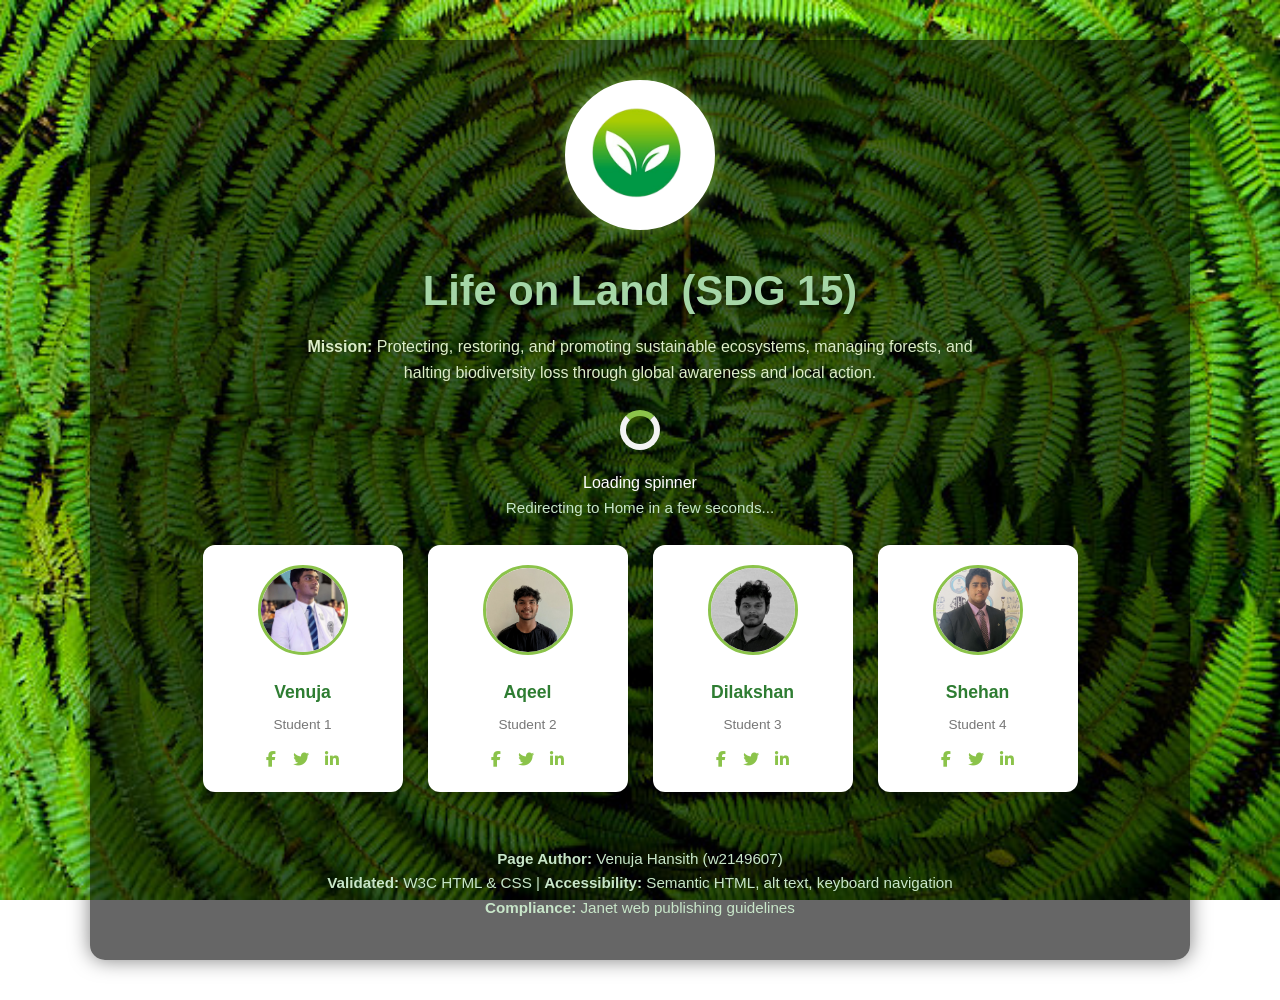
<file: Web design CW/index.html>
<!DOCTYPE html>
<html lang="en">
<head>
  <meta charset="UTF-8">
  <meta name="viewport" content="width=device-width, initial-scale=1.0">
  <meta http-equiv="refresh" content="4; url=home.html">
  <title>Life on Land - SDG 15</title>
  <link rel="stylesheet" href="style.css" type="text/css">
  <link rel="stylesheet" href="https://cdnjs.cloudflare.com/ajax/libs/font-awesome/6.4.0/css/all.min.css" type="text/css">
  <style>
    * {
      box-sizing: border-box;
      margin: 0;
      padding: 0;
    }

    body {
      font-family: 'Segoe UI', sans-serif;
      background: url('images/main1.jpg') no-repeat center center fixed;
      background-size: cover;
      color: white;
      text-align: center;
      min-height: 100vh;
      margin: 0;
    }

    .overlay {
      margin: 40px auto;
      max-width: 1100px;
    }

    .skip-link {
      position: absolute;
      left: -999px;
      top: 10px;
      background: #fffde7;
      color: #2e7d32;
      padding: 8px 16px;
      z-index: 1000;
      border-radius: 6px;
      font-weight: bold;
      transition: left 0.2s;
    }
    .skip-link:focus {
      left: 10px;
    }

    .overlay {
      background-color: rgba(0, 0, 0, 0.6);
      padding: 40px 30px;
      border-radius: 15px;
      width: 90%;
      max-width: 1100px;
      box-shadow: 0 0 20px rgba(0,0,0,0.5);
    }

    .logo {
      width: 150px;
      height: 150px;
      margin-bottom: 20px;
      border-radius: 50%;
      box-shadow: 0 0 15px rgba(139, 195, 74, 0.7);
      animation: float 3s ease-in-out infinite;
    }

    @keyframes float {
      0%, 100% { transform: translateY(0); }
      50% { transform: translateY(-10px); }
    }

    h1 {
      font-size: 2.6rem;
      margin-bottom: 10px;
      color: #a5d6a7;
      text-shadow: 2px 2px 8px rgba(0, 0, 0, 0.6);
    }

    .mission {
      font-size: 1rem;
      line-height: 1.6;
      color: #dcedc8;
      margin-bottom: 25px;
      max-width: 700px;
      margin-inline: auto;
      text-shadow: 1px 1px 5px rgba(0, 0, 0, 0.4);
    }

    .loader {
      border: 6px solid #f3f3f3;
      border-top: 6px solid #8bc34a;
      border-radius: 50%;
      width: 40px;
      height: 40px;
      margin: 20px auto;
      animation: spin 1s linear infinite;
    }

    @keyframes spin {
      0% { transform: rotate(0); }
      100% { transform: rotate(360deg); }
    }

    .redirecting {
      color: #c8e6c9;
      font-size: 0.95rem;
      margin-bottom: 25px;
    }

    .team-cards {
      display: flex;
      flex-wrap: wrap;
      justify-content: center;
      gap: 25px;
      margin-top: 20px;
    }

    .card {
      background-color: #ffffff;
      color: #333;
      width: 200px;
      padding: 20px;
      border-radius: 12px;
      text-align: center;
      box-shadow: 0 4px 10px rgba(0,0,0,0.25);
      transition: transform 0.3s ease;
    }

    .card:focus-within, .card:hover {
      transform: translateY(-6px);
      outline: 2px solid #8bc34a;
    }

    .card img {
      width: 90px;
      height: 90px;
      border-radius: 50%;
      object-fit: cover;
      border: 3px solid #8bc34a;
      margin-bottom: 10px;
    }

    .card h3 {
      margin: 5px 0;
      font-size: 1.1rem;
      color: #2e7d32;
    }

    .card small {
      font-size: 0.85rem;
      color: #777;
    }

    .social {
      margin-top: 10px;
    }

    .social a {
      margin: 0 6px;
      color: #8bc34a;
      font-size: 1rem;
      transition: color 0.3s;
    }

    .social a:focus, .social a:hover {
      color: #558b2f;
      outline: 2px solid #8bc34a;
      border-radius: 50%;
    }

    .attribution {
      margin-top: 30px;
      font-size: 0.95em;
      color: #c8e6c9;
    }

    @media (max-width: 600px) {
      .card {
        width: 100%;
      }

      h1 {
        font-size: 2rem;
      }

      .logo {
        width: 120px;
        height: 120px;
      }
    }
  </style>
</head>
<body>
  <a href="#main-content" class="skip-link">Skip to main content</a>
  <div class="overlay" id="main-content">
    <img src="images/logo1.png" alt="Life on Land Logo" class="logo">
    <h1>Life on Land (SDG 15)</h1>
    <p class="mission"><strong>Mission:</strong> Protecting, restoring, and promoting sustainable ecosystems, managing forests, and halting biodiversity loss through global awareness and local action.</p>
    
    <div class="loader" aria-hidden="true"></div>
    <span class="visually-hidden" role="status" aria-live="polite">Loading spinner</span>
    <p class="redirecting">Redirecting to Home in a few seconds...</p>
    <div class="team-cards" role="group" aria-label="Team Members">
  <div class="card" tabindex="0">
    <img src="images/venuja.jpg" alt="Venuja, Student 1">
    <h3>Venuja</h3>
    <small>Student 1</small>
    <div class="social">
      <a href="#" aria-label="Facebook"><i class="fab fa-facebook-f"></i></a>
      <a href="#" aria-label="Twitter"><i class="fab fa-twitter"></i></a>
      <a href="#" aria-label="LinkedIn"><i class="fab fa-linkedin-in"></i></a>
    </div>
  </div>
  <div class="card" tabindex="0">
    <img src="images/aqeel.jpg" alt="Aqeel, Student 2">
    <h3>Aqeel</h3>
    <small>Student 2</small>
    <div class="social">
      <a href="#" aria-label="Facebook"><i class="fab fa-facebook-f"></i></a>
      <a href="#" aria-label="Twitter"><i class="fab fa-twitter"></i></a>
      <a href="#" aria-label="LinkedIn"><i class="fab fa-linkedin-in"></i></a>
    </div>
  </div>
  <div class="card" tabindex="0">
    <img src="images/dilakshan.jpg" alt="Dilakshan, Student 3">
    <h3>Dilakshan</h3>
    <small>Student 3</small>
    <div class="social">
      <a href="#" aria-label="Facebook"><i class="fab fa-facebook-f"></i></a>
      <a href="#" aria-label="Twitter"><i class="fab fa-twitter"></i></a>
      <a href="#" aria-label="LinkedIn"><i class="fab fa-linkedin-in"></i></a>
    </div>
  </div>
  <div class="card" tabindex="0">
    <img src="images/shehan.jpg" alt="Shehan, Student 4">
    <h3>Shehan</h3>
    <small>Student 4</small>
    <div class="social">
      <a href="#" aria-label="Facebook"><i class="fab fa-facebook-f"></i></a>
      <a href="#" aria-label="Twitter"><i class="fab fa-twitter"></i></a>
      <a href="#" aria-label="LinkedIn"><i class="fab fa-linkedin-in"></i></a>
    </div>
  </div>
    
    <div class="attribution">
      <strong>Page Author:</strong> Venuja Hansith (w2149607)<br>
      <strong>Validated:</strong> W3C HTML &amp; CSS | <strong>Accessibility:</strong> Semantic HTML, alt text, keyboard navigation<br>
      <strong>Compliance:</strong> Janet web publishing guidelines
    </div>
  </div>
  </div>
</body>
</html>
</file>
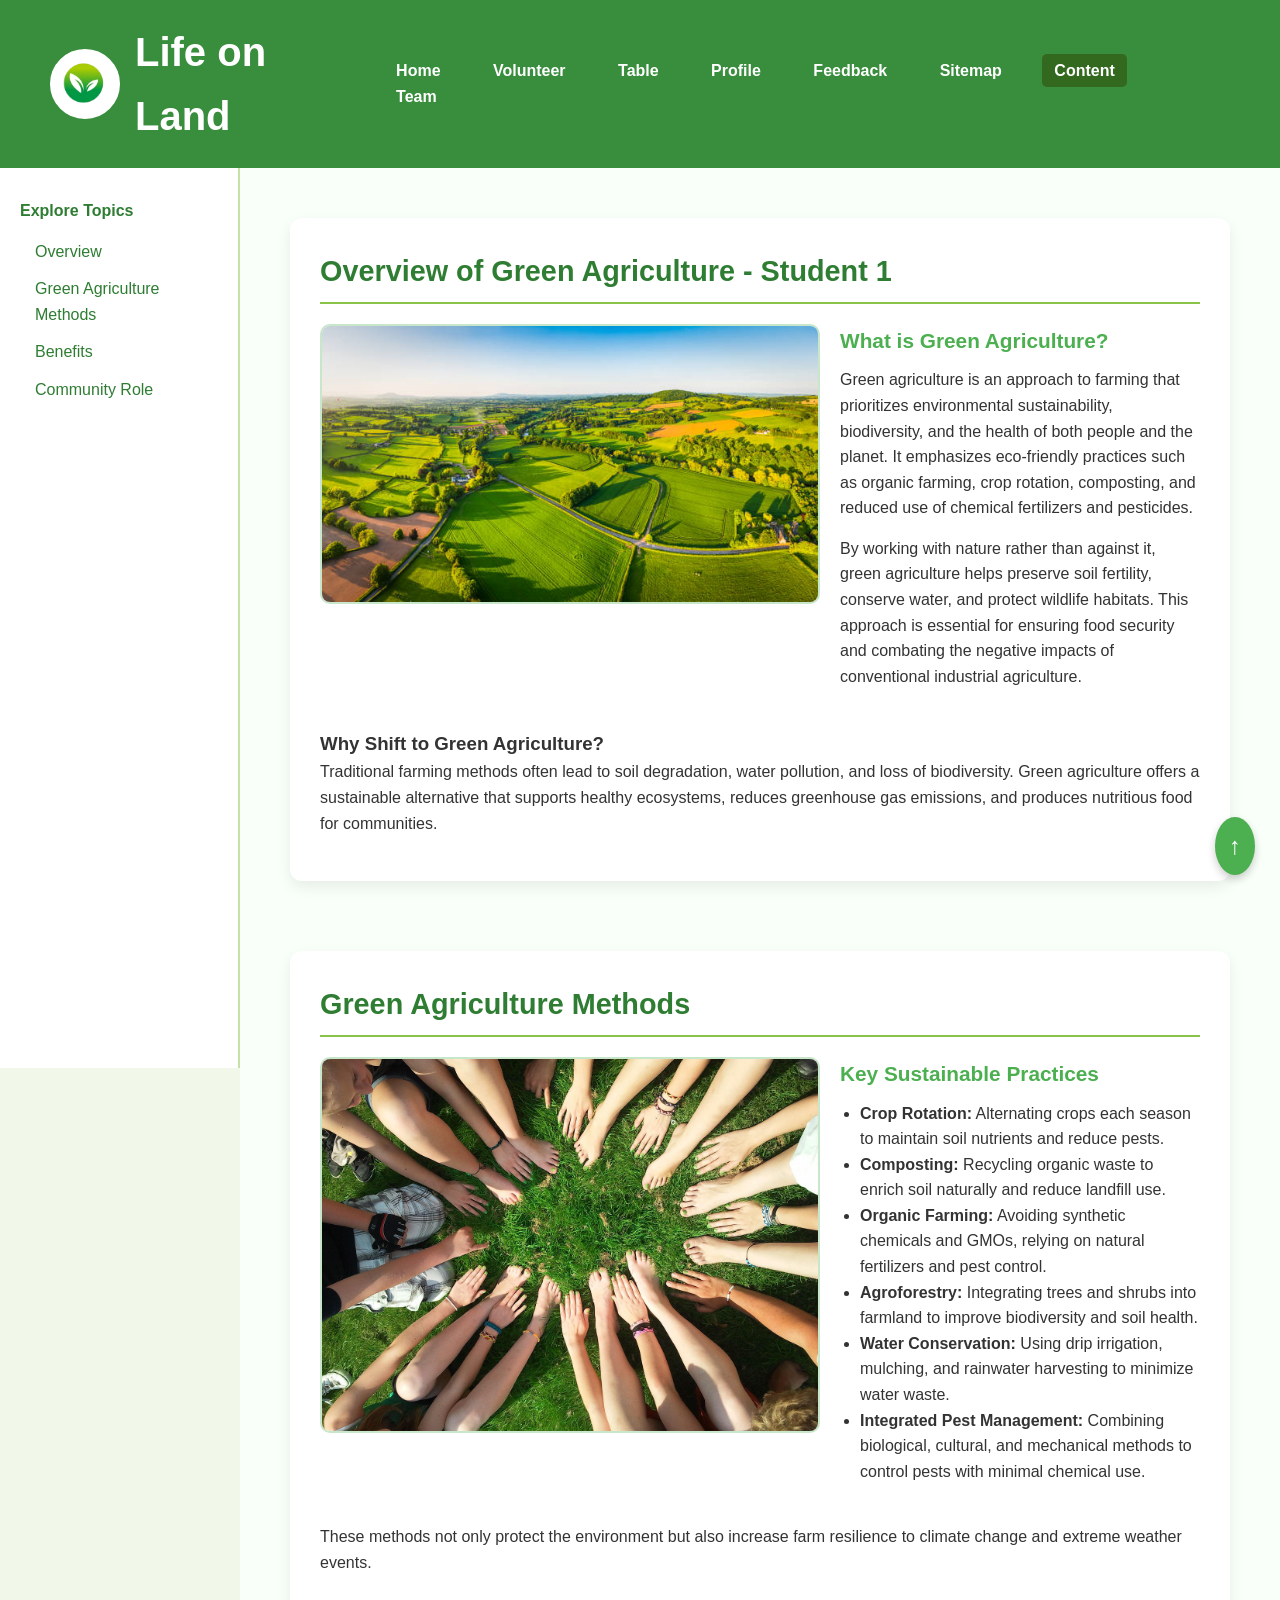
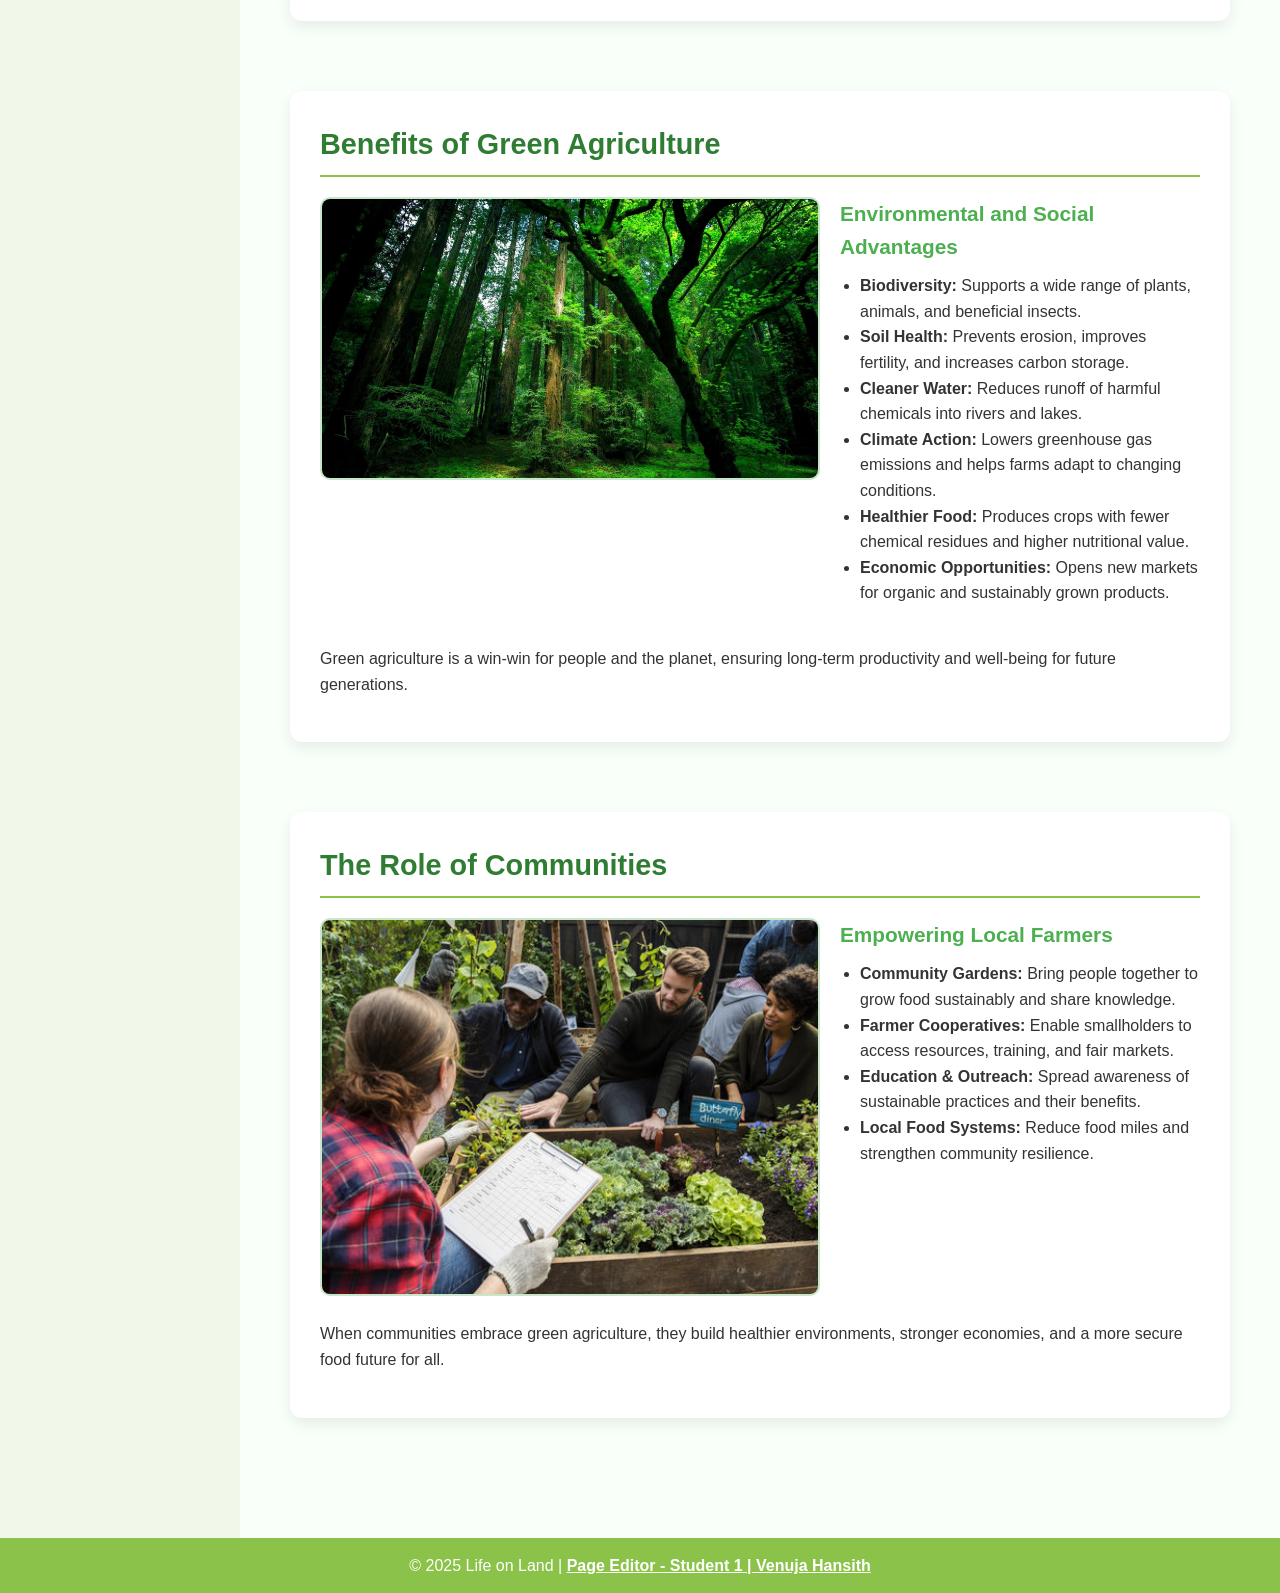
<file: Web design CW/content_ST1.html>
<!DOCTYPE html>
<html lang="en">
<head>
  <meta charset="UTF-8">
  <meta name="viewport" content="width=device-width, initial-scale=1.0">
  <title>Green Agriculture – Life on Land</title>

  <!-- Global Styles -->
  <link rel="stylesheet" href="style.css">
  <link rel="stylesheet" href="https://cdnjs.cloudflare.com/ajax/libs/font-awesome/6.4.0/css/all.min.css">

  <style>
    body {
      margin: 0;
      font-family: 'Segoe UI', sans-serif;
      background-color: #f1f8e9;
      color: #333;
    }

    .content-wrapper {
      display: flex;
      min-height: 100vh;
    }

    .sidebar {
      background: #fff;
      width: 240px;
      padding: 30px 20px;
      border-right: 2px solid #c5e1a5;
      position: sticky;
      top: 0;
      height: 100vh;
    }

    .sidebar h3 {
      font-size: 1rem;
      color: #2e7d32;
      margin-bottom: 15px;
    }

    .sidebar a {
      display: block;
      margin: 12px 0;
      color: #2e7d32;
      text-decoration: none;
      font-size: 1rem;
      padding-left: 12px;
      border-left: 3px solid transparent;
    }

    .sidebar a:hover {
      border-left: 3px solid #8bc34a;
    }

    .main-content {
      flex: 1;
      padding: 50px;
      background: #f9fff9;
    }

    section {
      margin-bottom: 70px;
      background: white;
      padding: 30px;
      border-radius: 12px;
      box-shadow: 0 6px 16px rgba(0,0,0,0.08);
    }

    section h2 {
      font-size: 1.8rem;
      color: #2e7d32;
      margin-bottom: 20px;
      border-bottom: 2px solid #8bc34a;
      padding-bottom: 8px;
    }

    .content-row {
      display: flex;
      gap: 20px;
      align-items: flex-start;
      margin-bottom: 25px;
    }

    .content-row img {
      width: 500px;
      height: auto;
      border-radius: 10px;
      border: 2px solid #c8e6c9;
      flex-shrink: 0;
      object-fit: cover;
    }

    .side-text {
      flex: 1;
    }

    .side-text h3 {
      font-size: 1.3rem;
      color: #4caf50;
      margin-top: 0;
      margin-bottom: 10px;
    }

    .side-text p, .side-text ul, .additional-content p {
      font-size: 1rem;
      line-height: 1.6;
      margin-bottom: 15px;
    }

    ul {
      padding-left: 20px;
    }

    .go-top {
      position: fixed;
      bottom: 25px;
      right: 25px;
      background: #4caf50;
      color: white;
      font-size: 1.5rem;
      padding: 10px 14px;
      border-radius: 50%;
      text-decoration: none;
      box-shadow: 0 4px 8px rgba(0,0,0,0.2);
      z-index: 1000;
    }
  </style>
</head>
<body id="top">
  <header class="site-header">
    <div class="logo-container">
      <img src="images/logo1.png" alt="Life on Land logo: tree and nature symbol" class="logo">
      <h1>Life on Land</h1>
    </div>
    <nav class="main-nav" aria-label="Main Navigation">
      <a href="home.html">Home</a>
      <a href="volunteer.html" >Volunteer</a>
      <a href="table.html">Table</a>
      <a href="profile.html">Profile</a>
      <a href="feedback.html">Feedback</a>
      <a href="sitemap.html">Sitemap</a>
      <a href="content.html" class="active">Content</a>
      <a href="team.html">Team</a>
    </nav>
  </header>

  <!--main content wrapper-->
  <div class="content-wrapper">
    <!-- Sidebar -->
    <aside class="sidebar">
      <h3>Explore Topics</h3>
      <a href="#overview">Overview</a>
      <a href="#methods">Green Agriculture Methods</a>
      <a href="#benefits">Benefits</a>
      <a href="#communities">Community Role</a>
    </aside>

    <!-- Main Sections -->
    <main class="main-content">

      <section id="overview">
        <h2>Overview of Green Agriculture - Student 1</h2>
        <div class="content-row">
          <img src="images/land1.jpg" alt="Green agriculture landscape with crops and trees">
          <div class="side-text">
            <h3>What is Green Agriculture?</h3>
            <p>
              Green agriculture is an approach to farming that prioritizes environmental sustainability, biodiversity, and the health of both people and the planet. It emphasizes eco-friendly practices such as organic farming, crop rotation, composting, and reduced use of chemical fertilizers and pesticides.
            </p>
            <p>
              By working with nature rather than against it, green agriculture helps preserve soil fertility, conserve water, and protect wildlife habitats. This approach is essential for ensuring food security and combating the negative impacts of conventional industrial agriculture.
            </p>
          </div>
        </div>
        <div class="additional-content">
          <h3>Why Shift to Green Agriculture?</h3>
          <p>
            Traditional farming methods often lead to soil degradation, water pollution, and loss of biodiversity. Green agriculture offers a sustainable alternative that supports healthy ecosystems, reduces greenhouse gas emissions, and produces nutritious food for communities.
          </p>
        </div>
      </section>

      <section id="methods">
        <h2>Green Agriculture Methods</h2>
        <div class="content-row">
          <img src="images/community.jpg" alt="Farmers practicing crop rotation and composting">
          <div class="side-text">
            <h3>Key Sustainable Practices</h3>
            <ul>
              <li><strong>Crop Rotation:</strong> Alternating crops each season to maintain soil nutrients and reduce pests.</li>
              <li><strong>Composting:</strong> Recycling organic waste to enrich soil naturally and reduce landfill use.</li>
              <li><strong>Organic Farming:</strong> Avoiding synthetic chemicals and GMOs, relying on natural fertilizers and pest control.</li>
              <li><strong>Agroforestry:</strong> Integrating trees and shrubs into farmland to improve biodiversity and soil health.</li>
              <li><strong>Water Conservation:</strong> Using drip irrigation, mulching, and rainwater harvesting to minimize water waste.</li>
              <li><strong>Integrated Pest Management:</strong> Combining biological, cultural, and mechanical methods to control pests with minimal chemical use.</li>
            </ul>
          </div>
        </div>
        <div class="additional-content">
          <p>
            These methods not only protect the environment but also increase farm resilience to climate change and extreme weather events.
          </p>
        </div>
      </section>

      <section id="benefits">
        <h2>Benefits of Green Agriculture</h2>
        <div class="content-row">
          <img src="images/forest.jpg" alt="Healthy green farm with diverse crops">
          <div class="side-text">
            <h3>Environmental and Social Advantages</h3>
            <ul>
              <li><strong>Biodiversity:</strong> Supports a wide range of plants, animals, and beneficial insects.</li>
              <li><strong>Soil Health:</strong> Prevents erosion, improves fertility, and increases carbon storage.</li>
              <li><strong>Cleaner Water:</strong> Reduces runoff of harmful chemicals into rivers and lakes.</li>
              <li><strong>Climate Action:</strong> Lowers greenhouse gas emissions and helps farms adapt to changing conditions.</li>
              <li><strong>Healthier Food:</strong> Produces crops with fewer chemical residues and higher nutritional value.</li>
              <li><strong>Economic Opportunities:</strong> Opens new markets for organic and sustainably grown products.</li>
            </ul>
          </div>
        </div>
        <div class="additional-content">
          <p>
            Green agriculture is a win-win for people and the planet, ensuring long-term productivity and well-being for future generations.
          </p>
        </div>
      </section>

      <section id="communities">
        <h2>The Role of Communities</h2>
        <div class="content-row">
          <img src="images/garden.jpg" alt="Community garden with people working together">
          <div class="side-text">
            <h3>Empowering Local Farmers</h3>
            <ul>
              <li><strong>Community Gardens:</strong> Bring people together to grow food sustainably and share knowledge.</li>
              <li><strong>Farmer Cooperatives:</strong> Enable smallholders to access resources, training, and fair markets.</li>
              <li><strong>Education & Outreach:</strong> Spread awareness of sustainable practices and their benefits.</li>
              <li><strong>Local Food Systems:</strong> Reduce food miles and strengthen community resilience.</li>
            </ul>
          </div>
        </div>
        <div class="additional-content">
          <p>
            When communities embrace green agriculture, they build healthier environments, stronger economies, and a more secure food future for all.
          </p>
        </div>
      </section>

    </main>
  </div>

  <!--back to top button-->
  <a href="#top" class="go-top" title="Back to top">↑</a>

  <!--footer-->
  <footer>
    <p>&copy; 2025 Life on Land | <a href="pageEditor_ST1.html">Page Editor - Student 1 | Venuja Hansith</a></p>
  </footer>

</body>
</html>
</file>
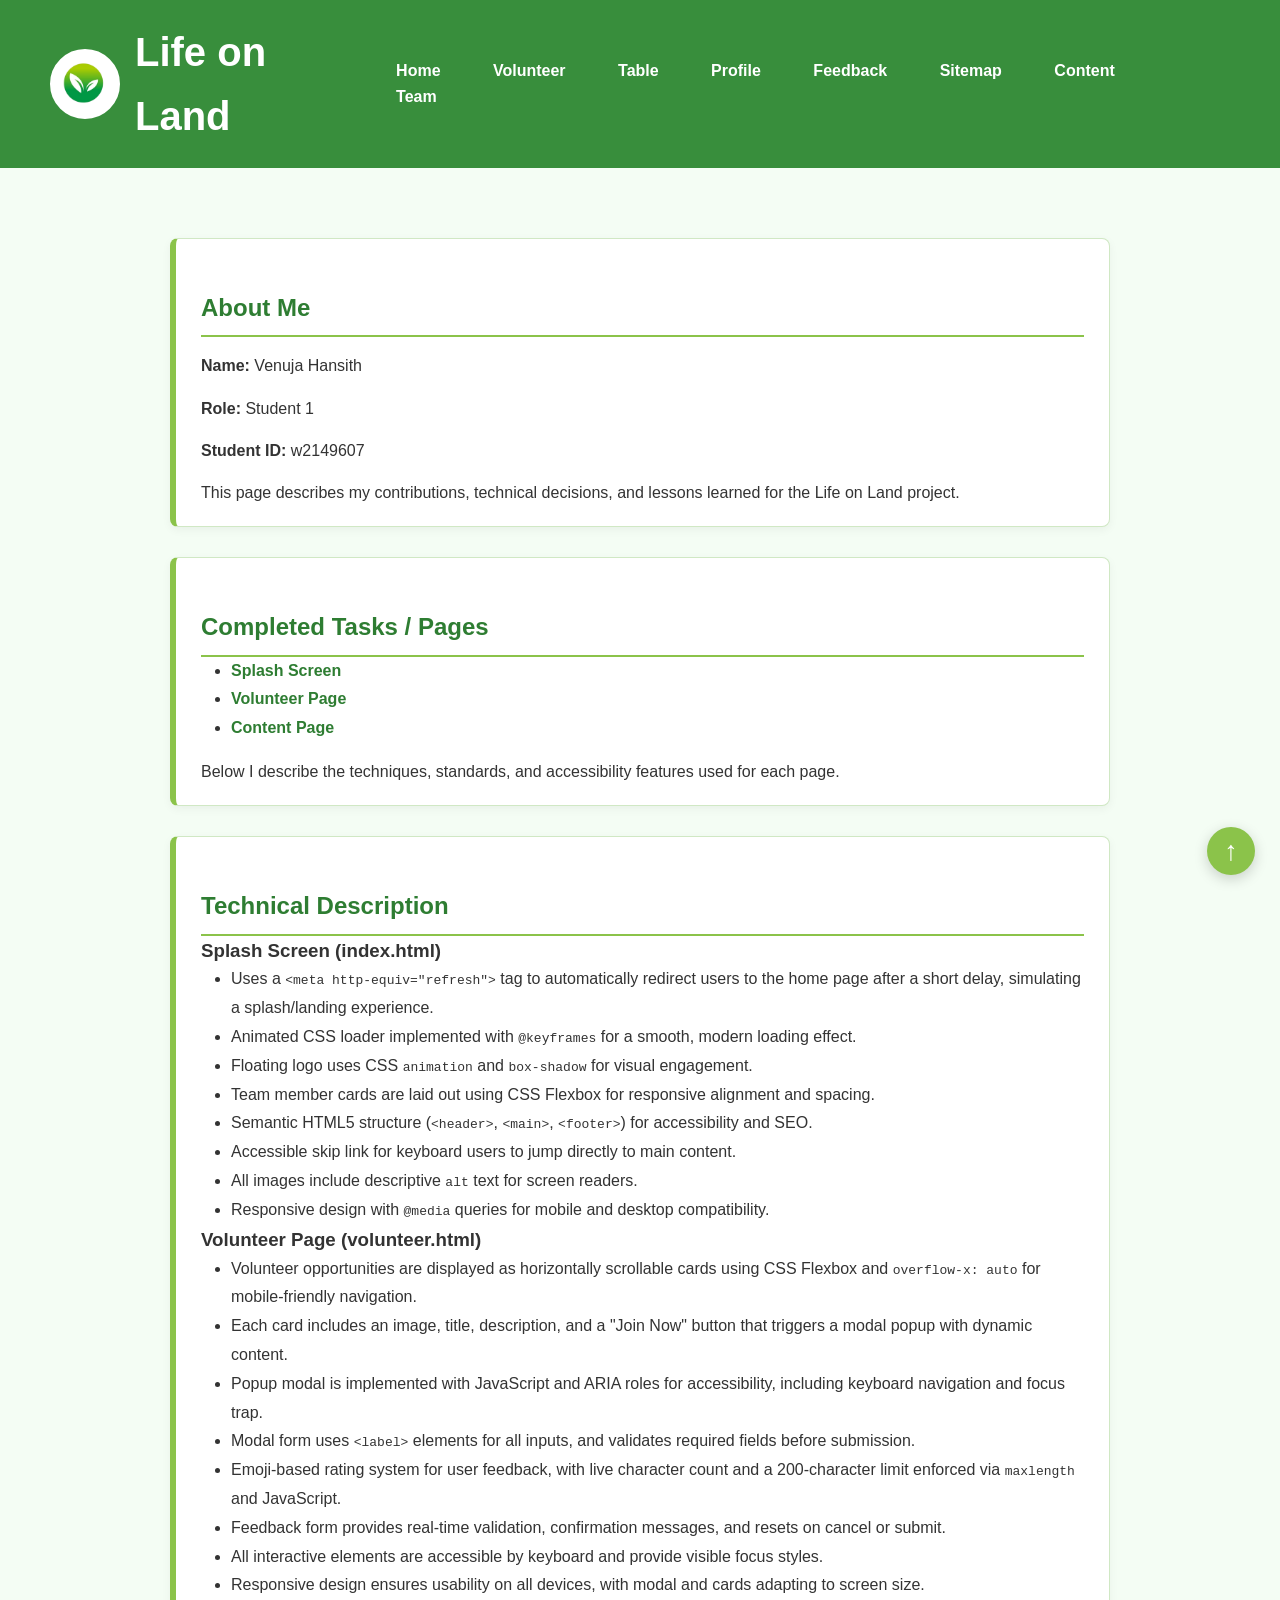
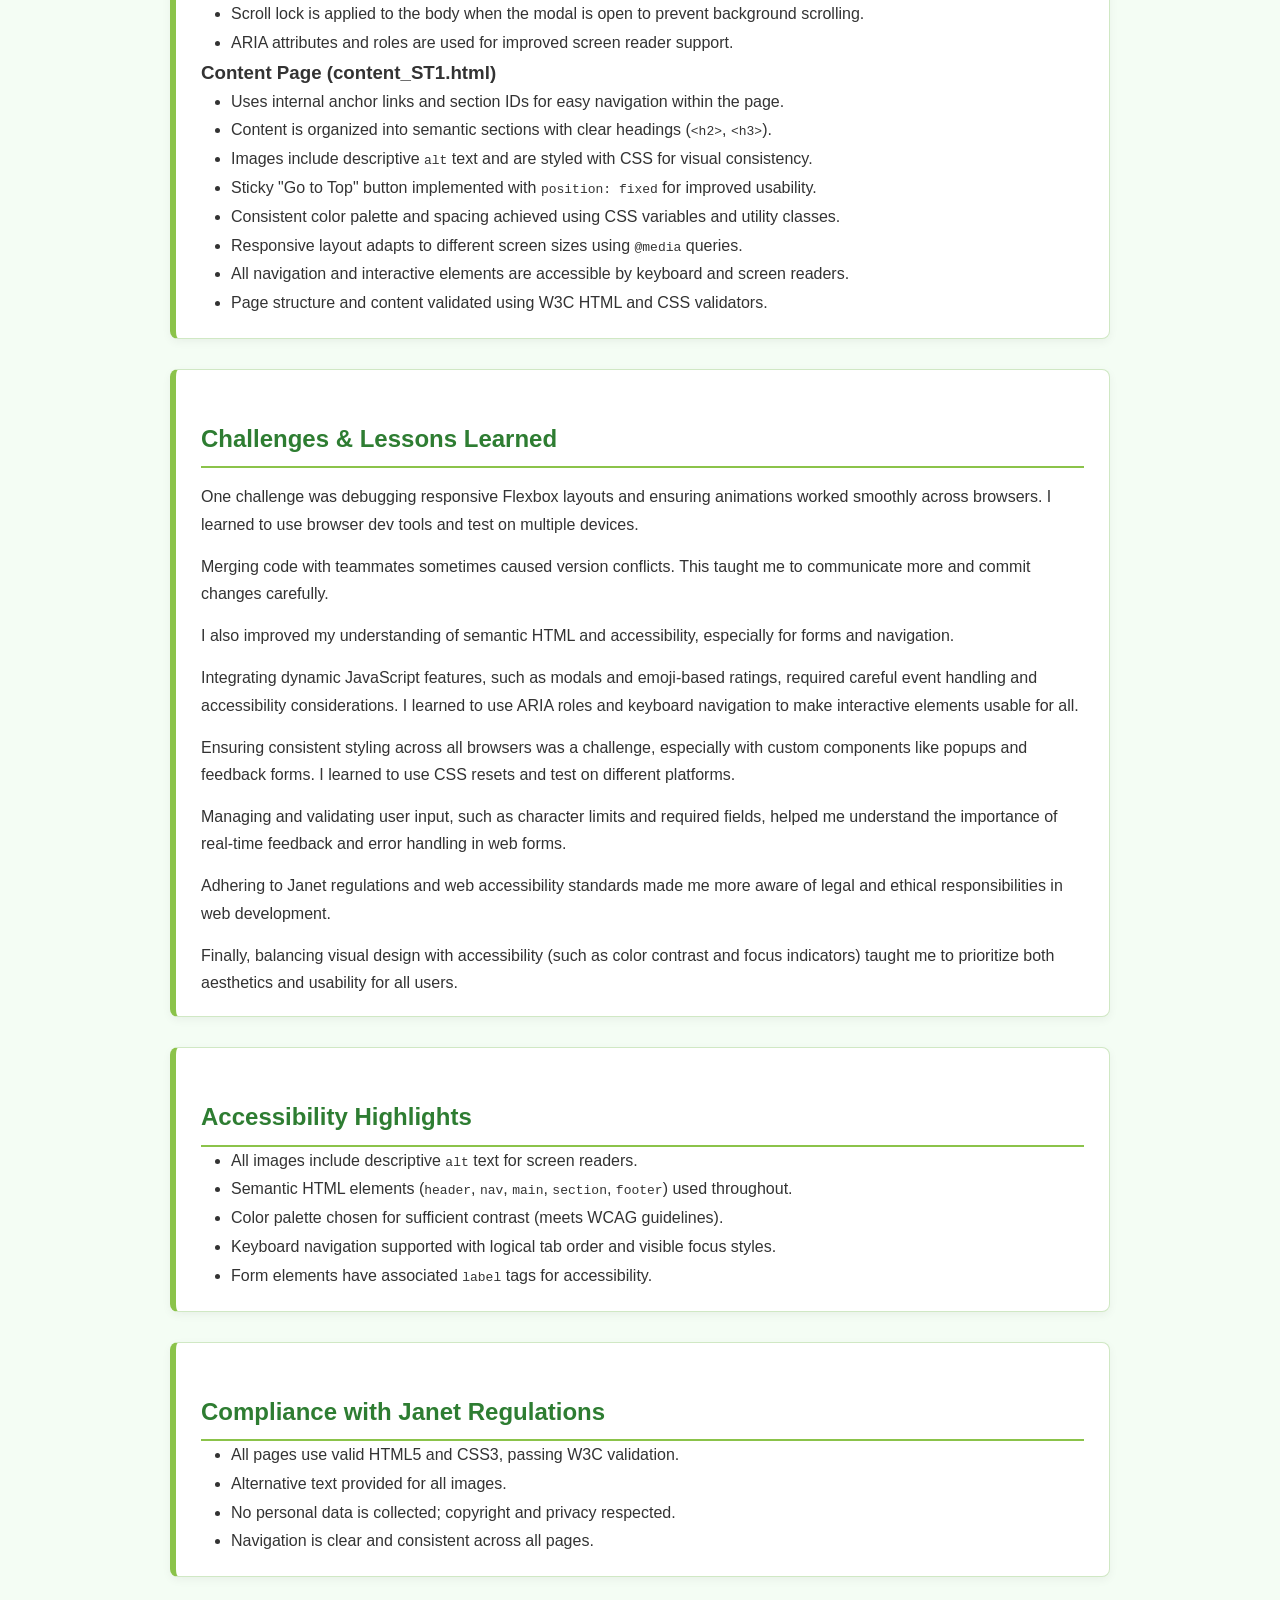
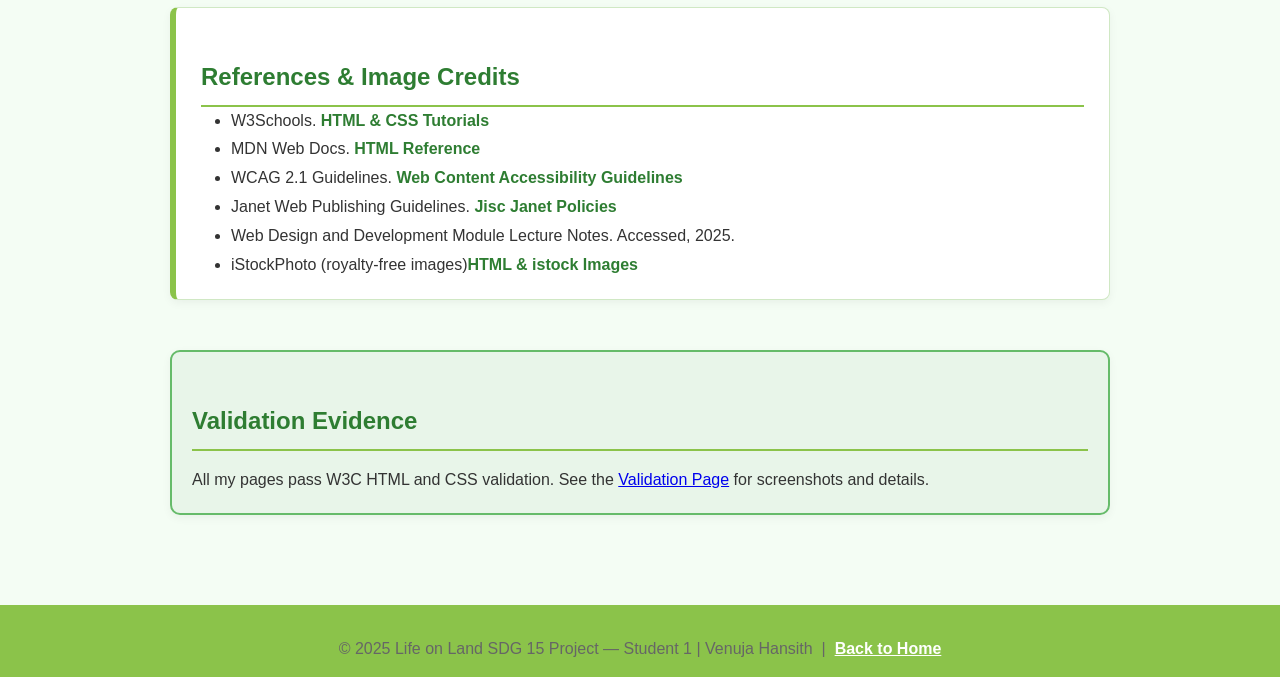
<file: Web design CW/pageEditor_ST1.html>
<!DOCTYPE html>
<html lang="en">
<head>
  <meta charset="UTF-8">
  <title>Page Editor – Student 1 | Life on Land</title>
  <link rel="stylesheet" href="style.css">
  <style>
    main {
      padding: 40px 30px;
      max-width: 1000px;
      margin: 0 auto;
    }
    h2 {
      color: #2e7d32;
      margin-top: 30px;
      border-bottom: 2px solid #8bc34a;
      padding-bottom: 8px;
    }
    ul {
      margin-left: 30px;
      line-height: 1.8;
    }
    li a {
      color: #2e7d32;
      text-decoration: none;
      font-weight: 600;
    }
    li a:hover {
      text-decoration: underline;
      color: #33691e;
    }
    p {
      margin-top: 15px;
      line-height: 1.7;
    }
    section {
      background: #ffffff;
      border: 1px solid #d0e8c4;
      border-left: 6px solid #8bc34a;
      border-radius: 8px;
      padding: 20px 25px;
      margin-top: 30px;
      box-shadow: 0 3px 10px rgba(0,0,0,0.05);
    }
    .editor-toc {
      display: flex;
      flex-wrap: wrap;
      gap: 18px;
      background: #f1f8e9;
      border-radius: 8px;
      padding: 16px 20px;
      margin: 30px 0 10px 0;
      font-size: 1.05em;
      border: 1.5px solid #c5e1a5;
    }
    .editor-toc a {
      color: #388e3c;
      text-decoration: none;
      font-weight: 500;
      transition: color 0.2s;
    }
    .editor-toc a:hover,
    .editor-toc a:focus {
      color: #1b5e20;
      text-decoration: underline;
      outline: none;
    }
    .top-btn {
      position: fixed;
      bottom: 25px;
      right: 25px;
      width: 48px;
      height: 48px;
      border-radius: 50%;
      background: #8bc34a;
      color: #fff;
      font-size: 1.7rem;
      display: flex;
      align-items: center;
      justify-content: center;
      text-decoration: none;
      box-shadow: 0 4px 14px rgba(0, 0, 0, 0.18);
      transition: background-color 0.3s;
      z-index: 1300;
    }
    .top-btn:hover,
    .top-btn:focus {
      background: #388e3c;
      outline: none;
    }
    footer {
      margin-top: 50px;
      text-align: center;
      color: #666;
      font-size: 1em;
    }
    @media (max-width: 700px) {
      main { padding: 18px 4vw; }
      .editor-toc { flex-direction: column; gap: 8px; }
      section { padding: 14px 8px; }
    }
  </style>
</head>
<body id="top">
  <header class="site-header">
    <div class="logo-container">
      <img src="images/logo1.png" alt="Life on Land logo: tree and nature symbol" class="logo">
      <h1>Life on Land</h1>
    </div>
    <nav class="main-nav" aria-label="Main Navigation">
      <a href="home.html">Home</a>
      <a href="volunteer.html">Volunteer</a>
      <a href="table.html">Table</a>
      <a href="profile.html">Profile</a>
      <a href="feedback.html">Feedback</a>
      <a href="sitemap.html">Sitemap</a>
      <a href="content.html">Content</a>
      <a href="team.html">Team</a>
    </nav>
  </header>


  <main>
    <section id="about">
      <h2>About Me</h2>
      <p><strong>Name:</strong> Venuja Hansith</p>
      <p><strong>Role:</strong> Student 1</p>
      <p><strong>Student ID:</strong> w2149607</p>
      <p>This page describes my contributions, technical decisions, and lessons learned for the Life on Land project.</p>
    </section>

    <section id="tasks">
      <h2>Completed Tasks / Pages</h2>
      <ul>
        <li><a href="index.html" target="_blank" rel="noopener">Splash Screen</a></li>
        <li><a href="volunteer.html" target="_blank" rel="noopener">Volunteer Page</a></li>
        <li><a href="content_ST1.html" target="_blank" rel="noopener">Content Page</a></li>
      </ul>
      <p>Below I describe the techniques, standards, and accessibility features used for each page.</p>
    </section>

    <section id="tech">
      <h2>Technical Description</h2>
      
      <h3>Splash Screen (index.html)</h3>
      <ul>
        <li>Uses a <code>&lt;meta http-equiv="refresh"&gt;</code> tag to automatically redirect users to the home page after a short delay, simulating a splash/landing experience.</li>
        <li>Animated CSS loader implemented with <code>@keyframes</code> for a smooth, modern loading effect.</li>
        <li>Floating logo uses CSS <code>animation</code> and <code>box-shadow</code> for visual engagement.</li>
        <li>Team member cards are laid out using CSS Flexbox for responsive alignment and spacing.</li>
        <li>Semantic HTML5 structure (<code>&lt;header&gt;</code>, <code>&lt;main&gt;</code>, <code>&lt;footer&gt;</code>) for accessibility and SEO.</li>
        <li>Accessible skip link for keyboard users to jump directly to main content.</li>
        <li>All images include descriptive <code>alt</code> text for screen readers.</li>
        <li>Responsive design with <code>@media</code> queries for mobile and desktop compatibility.</li>
      </ul>
      
      <h3>Volunteer Page (volunteer.html)</h3>
      <ul>
        <li>Volunteer opportunities are displayed as horizontally scrollable cards using CSS Flexbox and <code>overflow-x: auto</code> for mobile-friendly navigation.</li>
        <li>Each card includes an image, title, description, and a "Join Now" button that triggers a modal popup with dynamic content.</li>
        <li>Popup modal is implemented with JavaScript and ARIA roles for accessibility, including keyboard navigation and focus trap.</li>
        <li>Modal form uses <code>&lt;label&gt;</code> elements for all inputs, and validates required fields before submission.</li>
        <li>Emoji-based rating system for user feedback, with live character count and a 200-character limit enforced via <code>maxlength</code> and JavaScript.</li>
        <li>Feedback form provides real-time validation, confirmation messages, and resets on cancel or submit.</li>
        <li>All interactive elements are accessible by keyboard and provide visible focus styles.</li>
        <li>Responsive design ensures usability on all devices, with modal and cards adapting to screen size.</li>
        <li>Scroll lock is applied to the body when the modal is open to prevent background scrolling.</li>
        <li>ARIA attributes and roles are used for improved screen reader support.</li>
      </ul>
      
      <h3>Content Page (content_ST1.html)</h3>
      <ul>
        <li>Uses internal anchor links and section IDs for easy navigation within the page.</li>
        <li>Content is organized into semantic sections with clear headings (<code>&lt;h2&gt;</code>, <code>&lt;h3&gt;</code>).</li>
        <li>Images include descriptive <code>alt</code> text and are styled with CSS for visual consistency.</li>
        <li>Sticky "Go to Top" button implemented with <code>position: fixed</code> for improved usability.</li>
        <li>Consistent color palette and spacing achieved using CSS variables and utility classes.</li>
        <li>Responsive layout adapts to different screen sizes using <code>@media</code> queries.</li>
        <li>All navigation and interactive elements are accessible by keyboard and screen readers.</li>
        <li>Page structure and content validated using W3C HTML and CSS validators.</li>
      </ul>
    </section>

    <section id="challenges">
      <h2>Challenges &amp; Lessons Learned</h2>
      <p>
        One challenge was debugging responsive Flexbox layouts and ensuring animations worked smoothly across browsers. I learned to use browser dev tools and test on multiple devices.
      </p>
      <p>
        Merging code with teammates sometimes caused version conflicts. This taught me to communicate more and commit changes carefully.
      </p>
      <p>
        I also improved my understanding of semantic HTML and accessibility, especially for forms and navigation.
      </p>
      <p>
        Integrating dynamic JavaScript features, such as modals and emoji-based ratings, required careful event handling and accessibility considerations. I learned to use ARIA roles and keyboard navigation to make interactive elements usable for all.
      </p>
      <p>
        Ensuring consistent styling across all browsers was a challenge, especially with custom components like popups and feedback forms. I learned to use CSS resets and test on different platforms.
      </p>
      <p>
        Managing and validating user input, such as character limits and required fields, helped me understand the importance of real-time feedback and error handling in web forms.
      </p>
      <p>
        Adhering to Janet regulations and web accessibility standards made me more aware of legal and ethical responsibilities in web development.
      </p>
      <p>
        Finally, balancing visual design with accessibility (such as color contrast and focus indicators) taught me to prioritize both aesthetics and usability for all users.
      </p>
    </section>

    <section id="access">
      <h2>Accessibility Highlights</h2>
      <ul>
        <li>All images include descriptive <code>alt</code> text for screen readers.</li>
        <li>Semantic HTML elements (<code>header</code>, <code>nav</code>, <code>main</code>, <code>section</code>, <code>footer</code>) used throughout.</li>
        <li>Color palette chosen for sufficient contrast (meets WCAG guidelines).</li>
        <li>Keyboard navigation supported with logical tab order and visible focus styles.</li>
        <li>Form elements have associated <code>label</code> tags for accessibility.</li>
      </ul>
    </section>

    <section id="compliance">
      <h2>Compliance with Janet Regulations</h2>
      <ul>
        <li>All pages use valid HTML5 and CSS3, passing W3C validation.</li>
        <li>Alternative text provided for all images.</li>
        <li>No personal data is collected; copyright and privacy respected.</li>
        <li>Navigation is clear and consistent across all pages.</li>
      </ul>
    </section>

    <section id="refs">
      <h2>References &amp; Image Credits</h2>
      <ul>
        <li>W3Schools. <a href="https://www.w3schools.com/" target="_blank" rel="noopener">HTML &amp; CSS Tutorials</a></li>
        <li>MDN Web Docs. <a href="https://developer.mozilla.org/en-US/docs/Web/HTML" target="_blank" rel="noopener">HTML Reference</a></li>
        <li>WCAG 2.1 Guidelines. <a href="https://www.w3.org/TR/WCAG21/" target="_blank" rel="noopener">Web Content Accessibility Guidelines</a></li>
        <li>Janet Web Publishing Guidelines. <a href="https://community.jisc.ac.uk/library/network-and-technology-policies/guide-filtering-janet" target="_blank" rel="noopener">Jisc Janet Policies</a></li>
        <li>Web Design and Development Module Lecture Notes. Accessed, 2025.</li>
        <li>iStockPhoto (royalty-free images)<a href="https://www.istockphoto.com/" target="_blank" rel="noopener">HTML &amp; istock Images</a></li>
      </ul>
    </section>

    <section id="validation" style="margin-top: 50px; padding: 20px; background: #e8f5e9; border-radius: 10px; border: 2px solid #66bb6a;">
      <h2>Validation Evidence</h2>
      <p>
        All my pages pass W3C HTML and CSS validation. See the <a href="validation_ST1.html" target="_blank" rel="noopener">Validation Page</a> for screenshots and details.
      </p>
    </section>
  </main>

  <!-- Back to top button -->
  <a href="#top" class="top-btn" aria-label="Back to top">↑</a>

  <footer>
    <p>&copy; 2025 Life on Land SDG 15 Project — Student 1 | Venuja Hansith &nbsp;|&nbsp; <a href="home.html">Back to Home</a></p>
  </footer>
</body>
</html>
</file>
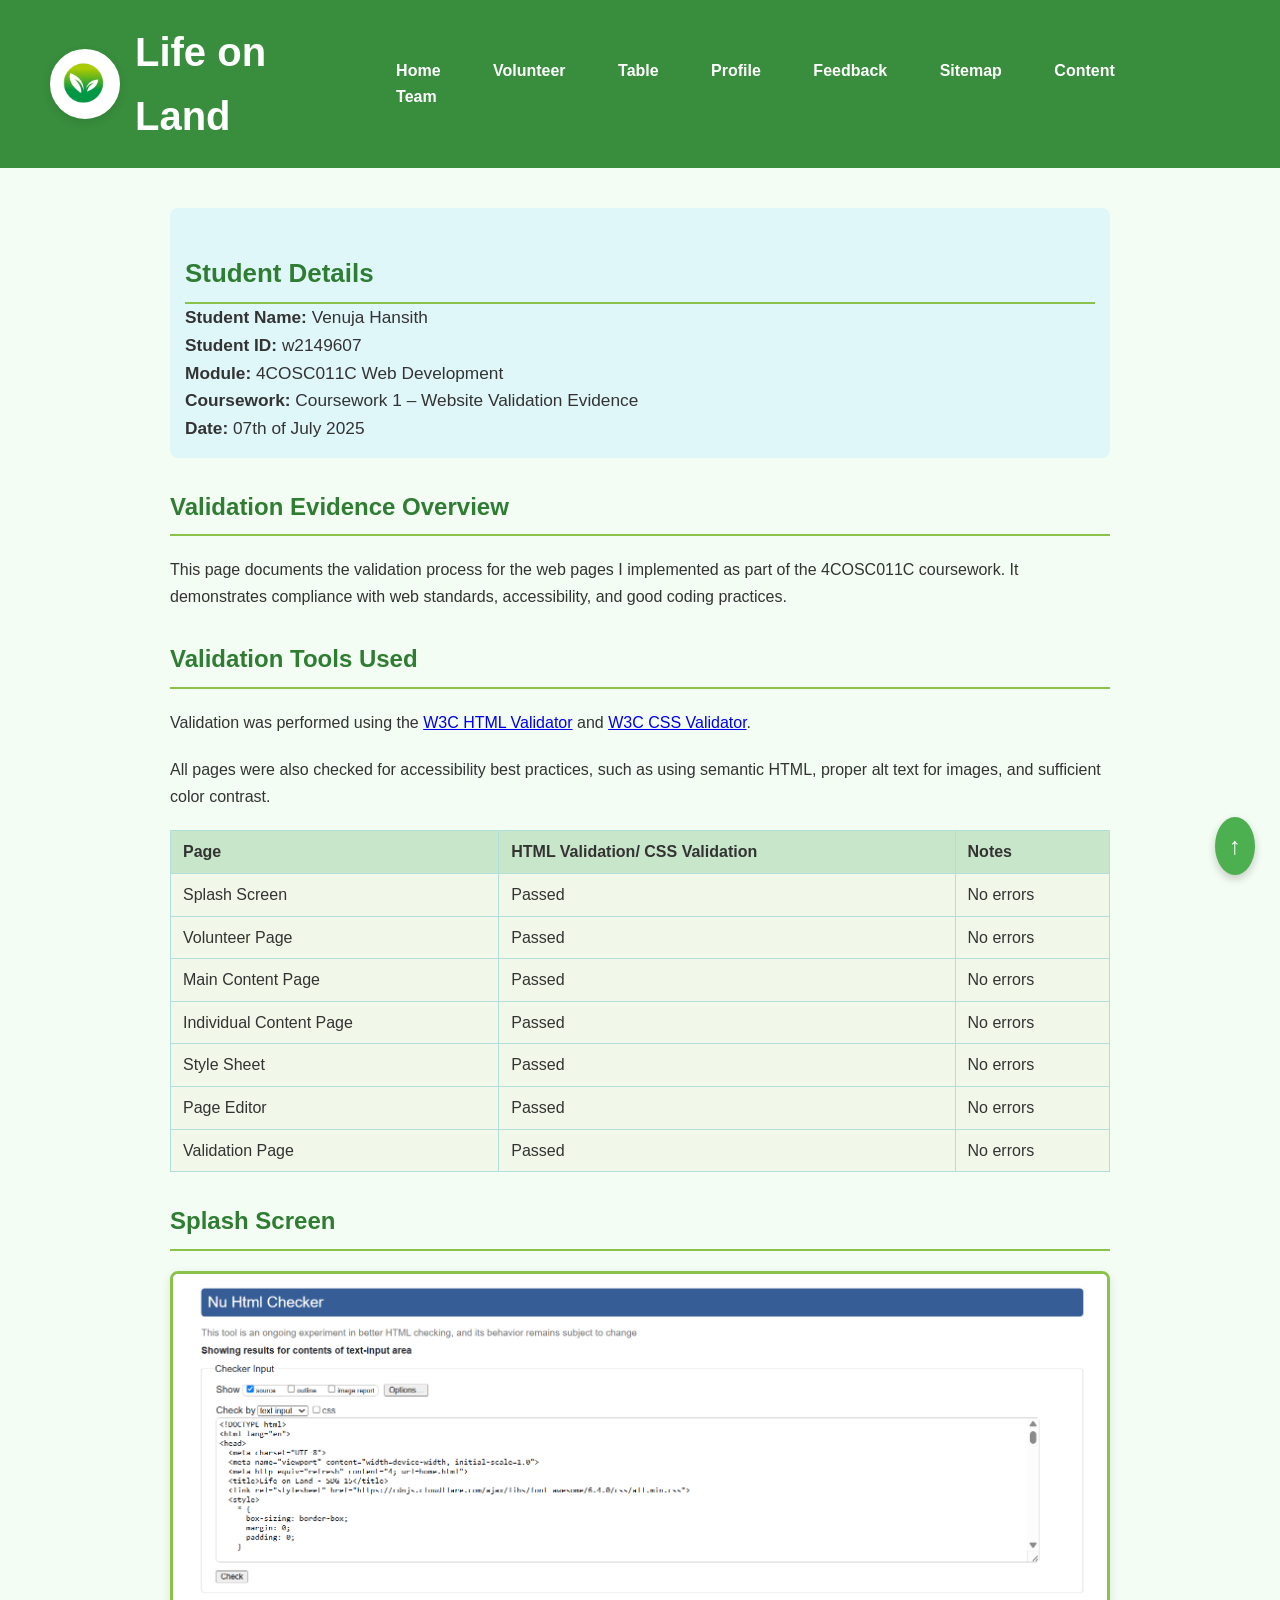
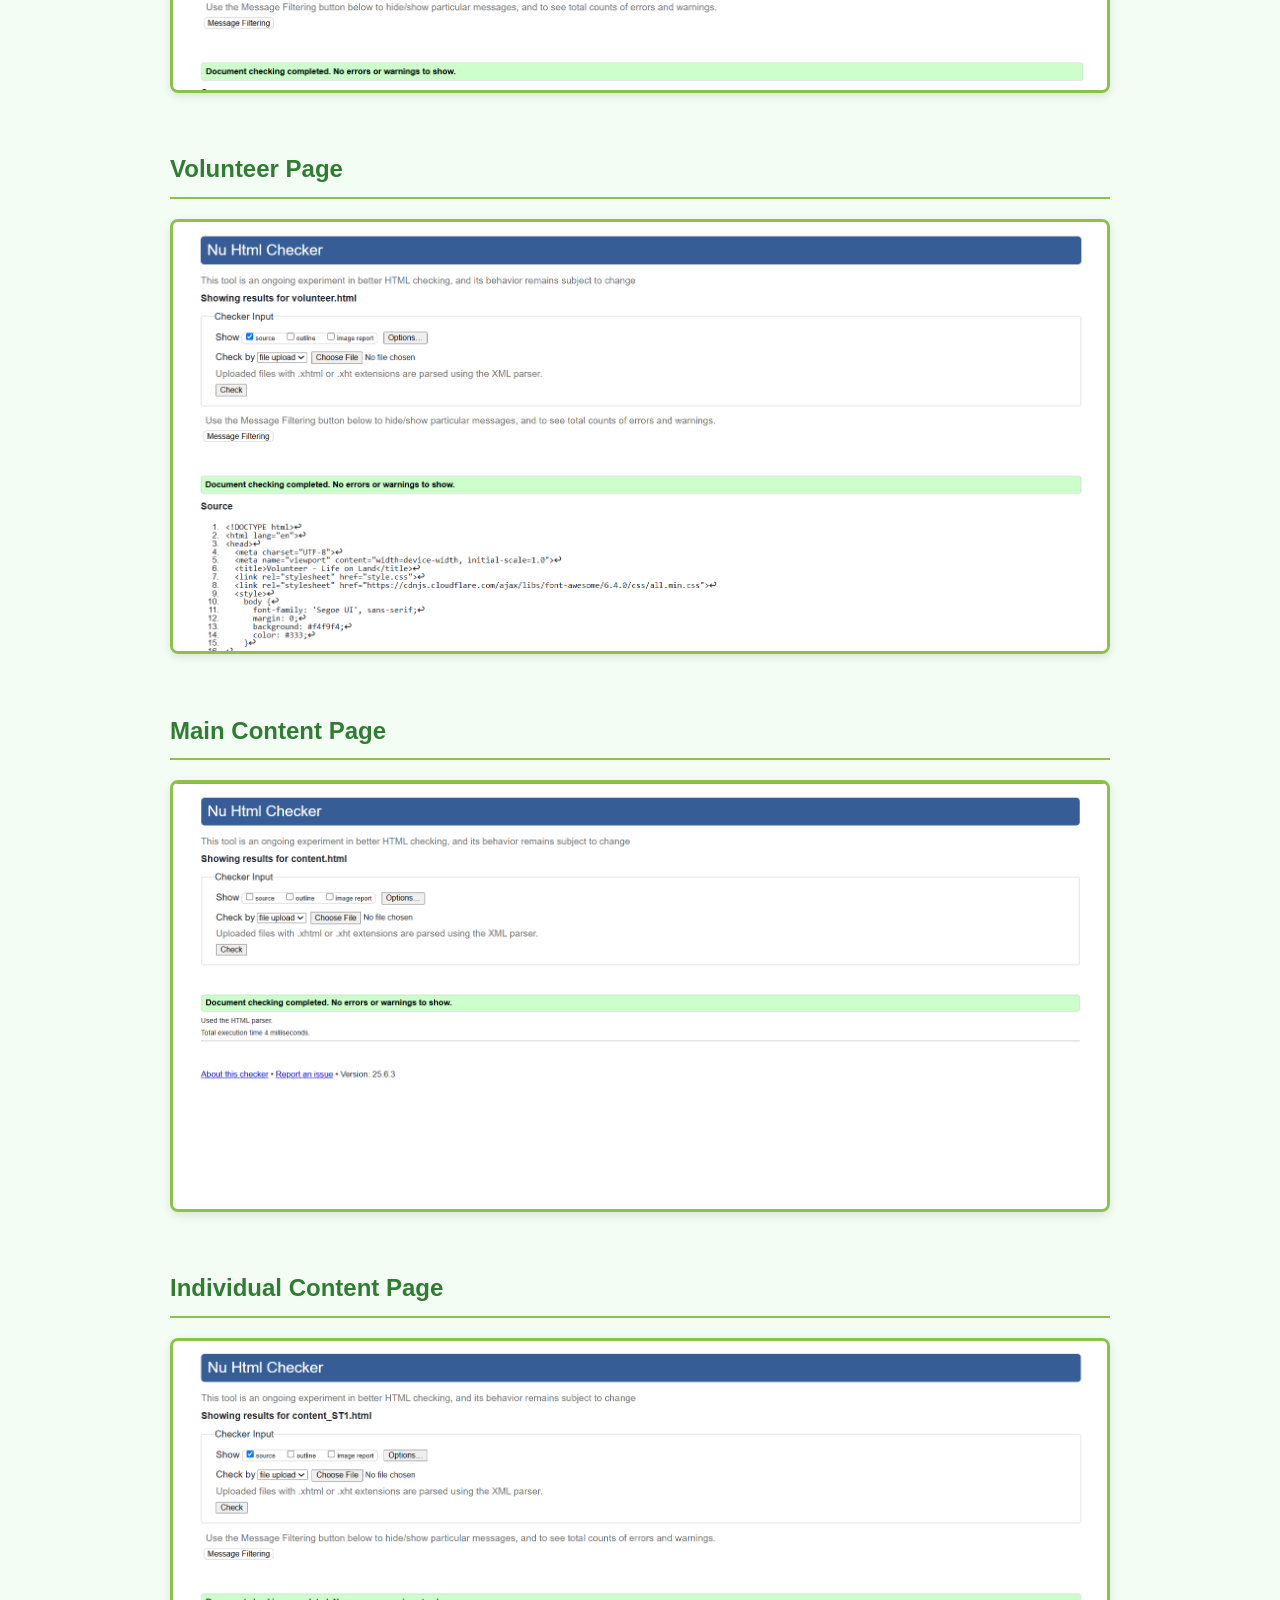
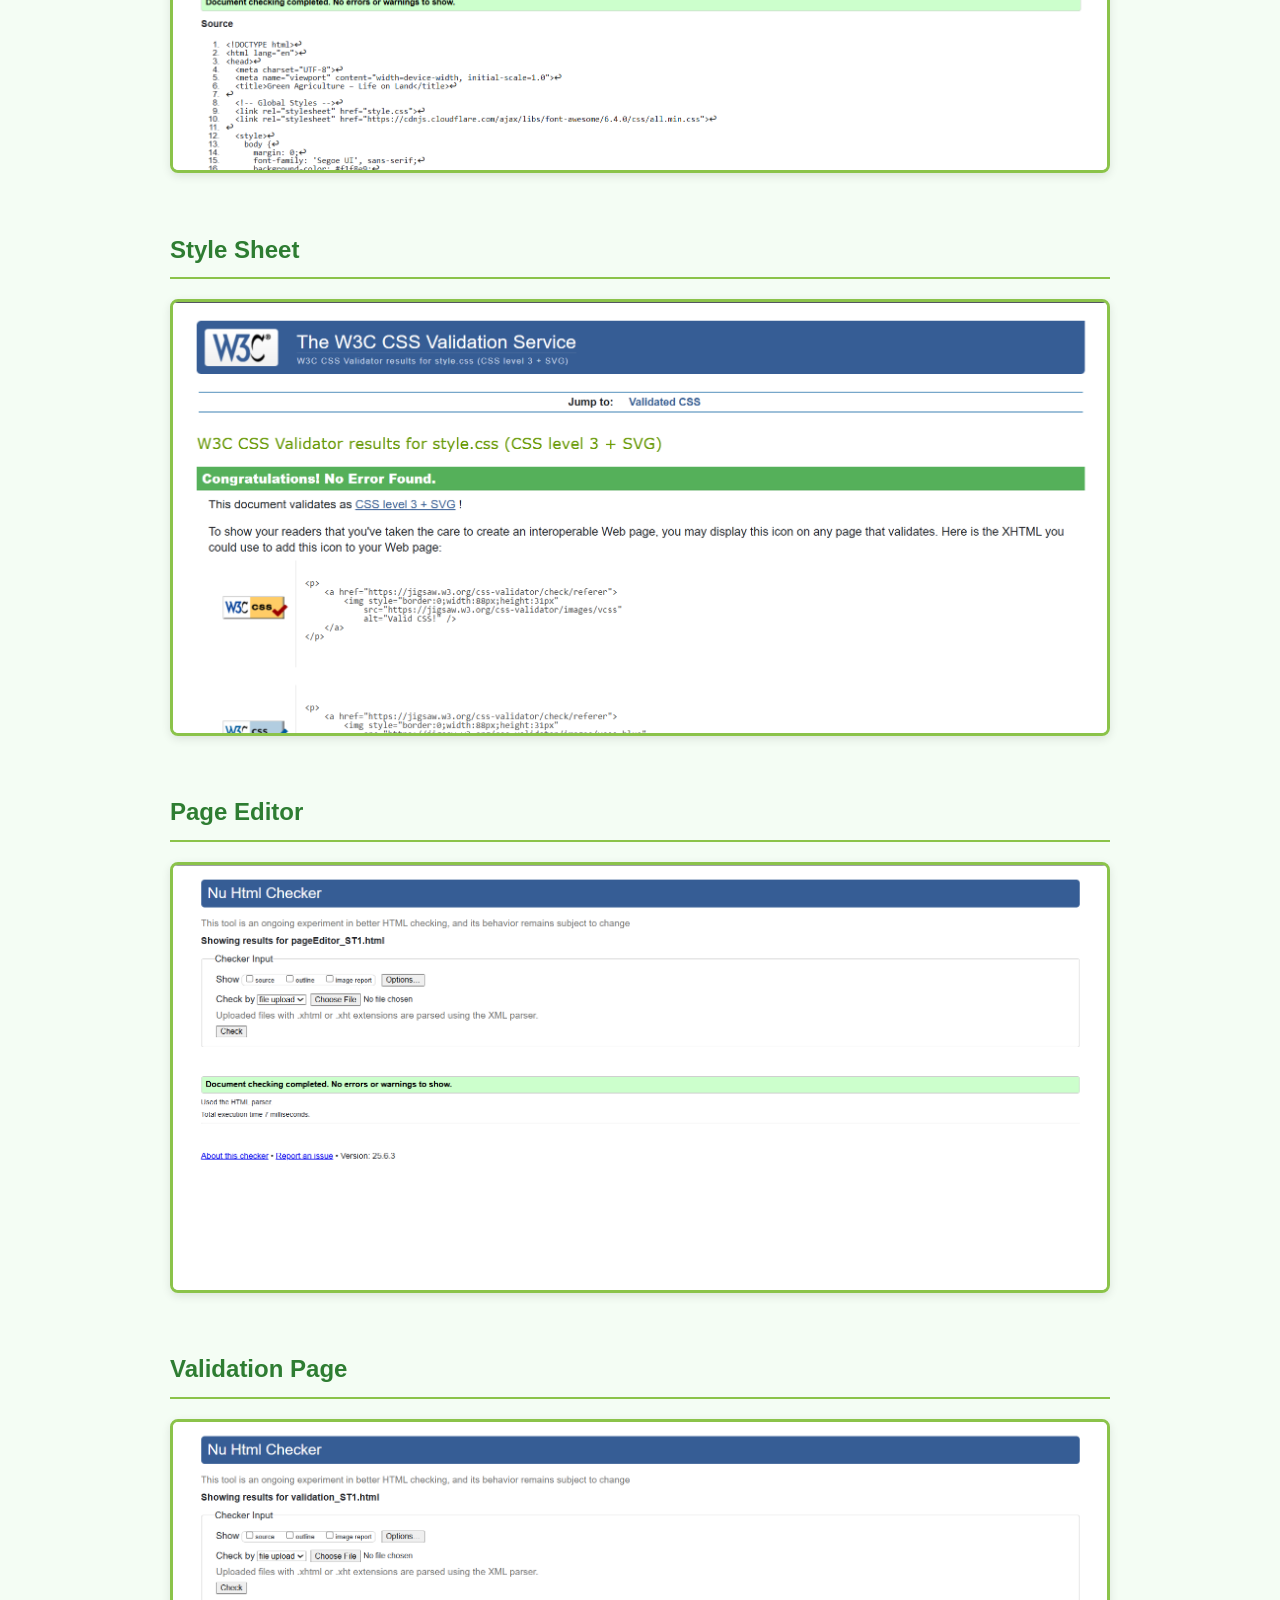
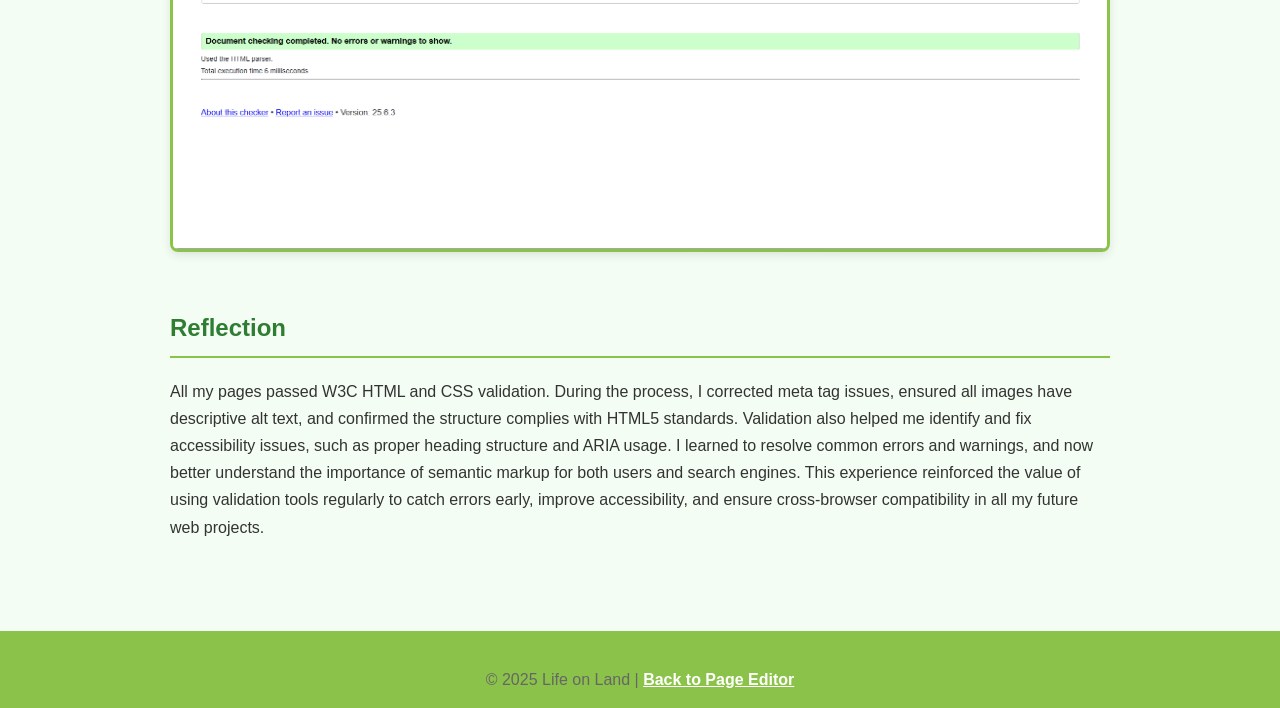
<file: Web design CW/validation_ST1.html>
<!DOCTYPE html>
<html lang="en">
<head>
  <meta charset="UTF-8">
  <title>Validation Evidence – Venuja Hansith</title>
  <link rel="stylesheet" href="style.css">
  <style>
    main {
      padding: 40px 30px;
      max-width: 1000px;
      margin: 0 auto;
    }
    h2 {
      color: #2e7d32;
      margin-top: 30px;
      border-bottom: 2px solid #8bc34a;
      padding-bottom: 8px;
    }
    img {
      max-width: 100%;
      border: 3px solid #8bc34a;
      border-radius: 8px;
      box-shadow: 0 3px 10px rgba(0,0,0,0.1);
      margin: 20px 0;
    }
    p {
      line-height: 1.7;
      margin-top: 20px;
    }
    .student-details {
      background: #e0f7fa;
      padding: 15px;
      border-radius: 8px;
      margin-bottom: 30px;
      font-size: 1.08em;
    }
    .summary-table {
      width: 100%;
      margin-bottom: 30px;
      border-collapse: collapse;
      font-size: 1em;
    }
    .summary-table th, .summary-table td {
      border: 1px solid #b2dfdb;
      padding: 8px 12px;
      text-align: left;
    }
    .summary-table th {
      background: #c8e6c9;
    }
    .summary-table td {
      background: #f1f8e9;
    }
    .tools {
      margin-bottom: 20px;
    }
    footer {
      margin-top: 50px;
      text-align: center;
      color: #666;
      font-size: 1em;
    }
    @media (max-width: 700px) {
      main { padding: 18px 4vw; }
      .student-details { font-size: 1em; }
    }
    .go-top {
      position: fixed;
      bottom: 25px;
      right: 25px;
      background: #4caf50;
      color: white;
      font-size: 1.5rem;
      padding: 10px 14px;
      border-radius: 50%;
      text-decoration: none;
      box-shadow: 0 4px 8px rgba(0,0,0,0.2);
      z-index: 1000;
      transition: background 0.2s, color 0.2s;
    }
    .go-top:hover, .go-top:focus {
      background: #388e3c;
      color: #fffde7;
      outline: none;
    }
  </style>
</head>
<body>
  <header class="site-header">
    <div class="logo-container">
      <img src="images/logo1.png" alt="Life on Land logo: tree and nature symbol" class="logo">
      <h1>Life on Land</h1>
    </div>
    <nav class="main-nav" aria-label="Main Navigation">
      <a href="home.html">Home</a>
      <a href="volunteer.html">Volunteer</a>
      <a href="table.html">Table</a>
      <a href="profile.html">Profile</a>
      <a href="feedback.html">Feedback</a>
      <a href="sitemap.html">Sitemap</a>
      <a href="content.html">Content</a>
      <a href="team.html">Team</a>
    </nav>
  </header>

  <main>
    <section class="student-details">
      <h2>Student Details</h2>
      <strong>Student Name:</strong> Venuja Hansith<br>
      <strong>Student ID:</strong> w2149607<br>
      <strong>Module:</strong> 4COSC011C Web Development<br>
      <strong>Coursework:</strong> Coursework 1 – Website Validation Evidence<br>
      <strong>Date:</strong> 07th of July 2025
    </section>

    <h2>Validation Evidence Overview</h2>
    <p>
      This page documents the validation process for the web pages I implemented as part of the 4COSC011C coursework. It demonstrates compliance with web standards, accessibility, and good coding practices.
    </p>
    <section class="tools">
      <h2>Validation Tools Used</h2>
      <p>
        Validation was performed using the
        <a href="https://validator.w3.org/" target="_blank" rel="noopener">W3C HTML Validator</a>
        and
        <a href="https://jigsaw.w3.org/css-validator/" target="_blank" rel="noopener">W3C CSS Validator</a>.
      </p>
      <p>
        All pages were also checked for accessibility best practices, such as using semantic HTML, proper alt text for images, and sufficient color contrast.
      </p>
    </section>

    <table class="summary-table">
      <tr>
        <th>Page</th>
        <th>HTML Validation/ CSS Validation</th>
        <th>Notes</th>
      </tr>
      <tr>
        <td>Splash Screen</td>
        <td>Passed</td>
        <td>No errors</td>
      </tr>
      <tr>
        <td>Volunteer Page</td>
        <td>Passed</td>
        <td>No errors</td>
      </tr>
      <tr>
        <td>Main Content Page</td>
        <td>Passed</td>
        <td>No errors</td>
      </tr>
      <tr>
        <td> Individual Content Page</td>
        <td>Passed</td>
        <td>No errors</td>
      </tr>
      <tr>
        <td>Style Sheet</td>
        <td>Passed</td>
        <td>No errors</td>
      </tr>
      <tr>
        <td>Page Editor</td>
        <td>Passed</td>
        <td>No errors</td>
      </tr>
      <tr>
        <td>Validation Page</td>
        <td>Passed</td>
        <td>No errors</td>
      </tr>
    </table>

    <h2>Splash Screen</h2>
    <img src="images/validation_splash.png" alt="Splash screen HTML and CSS validation screenshot">

    <h2>Volunteer Page</h2>
    <img src="images/validation_volunteer.png" alt="Volunteer page HTML and CSS validation screenshot">

    <h2>Main Content Page</h2>
    <img src="images/validation_content1.png" alt="Content page HTML and CSS validation screenshot">

    <h2>Individual Content Page</h2>
    <img src="images/validation_content.png" alt="Content page HTML and CSS validation screenshot">

    <h2>Style Sheet</h2>
    <img src="images/validation_style.png" alt="Content page HTML and CSS validation screenshot">

    <h2>Page Editor</h2>
    <img src="images/validation_editor.png" alt="Content page HTML and CSS validation screenshot">

    <h2>Validation Page</h2>
    <img src="images/validation_validation.png" alt="Content page HTML and CSS validation screenshot">

    <h2>Reflection</h2>
    <p>
      All my pages passed W3C HTML and CSS validation. During the process, I corrected meta tag issues, ensured all images have descriptive alt text, and confirmed the structure complies with HTML5 standards. Validation also helped me identify and fix accessibility issues, such as proper heading structure and ARIA usage. I learned to resolve common errors and warnings, and now better understand the importance of semantic markup for both users and search engines. This experience reinforced the value of using validation tools regularly to catch errors early, improve accessibility, and ensure cross-browser compatibility in all my future web projects.
    </p>
    <a href="#top" class="go-top" title="Back to top">↑</a>
  </main>

  <footer>
    <p>&copy; 2025 Life on Land | <a href="pageEditor_ST1.html">Back to Page Editor</a></p>
  </footer>
</file>
<file: Web design CW/style.css>
/* ==== Global Reset & Base Styles ==== */
* {
  margin: 0;
  padding: 0;
  box-sizing: border-box;
}

body {
  font-family: 'Segoe UI', sans-serif;
  background-color: #f4fdf4;
  color: #333;
  line-height: 1.6;
}

header {
      display: flex;
      justify-content: space-between;
      align-items: center;
      padding: 20px 50px;
      background-color: #388e3c;
    }

    .logo-container {
      display: flex;
      align-items: center;
      gap: 15px;
    }

    .logo {
      width: 70px;
      height: 70px;
      border-radius: 50%;
      border: 3px solid #ffffff;
      background-color: #ffffff;
    }

    .logo-container h1 {
      font-size: 2.5rem;
      color: #ffffff;
      margin: 0;
    }

    .main-nav a {
      text-decoration: none;
      color: #d0f0c0;
      margin: 0 15px;
      font-weight: bold;
      transition: color 0.3s, background 0.3s;
      padding: 6px 12px;
      border-radius: 6px;
    }

    .main-nav a:hover, .main-nav a.active {
      background-color: #2e7d32;
      color: #ffffff;
    }

/* ==== Navigation Bar ==== */
.main-nav a {
  color: white;
  text-decoration: none;
  margin: 0 12px;
  font-weight: 600;
  padding: 8px 12px;
  transition: all 0.3s ease-in-out;
  border-radius: 5px;
}

.main-nav a:hover {
  background-color: #558b2f;
  box-shadow: 0 2px 5px rgba(0,0,0,0.2);
}

.main-nav a.active {
  background-color: #33691e;
}

/* ==== Tiles / Cards ==== */
.container {
  padding: 40px 30px;
  text-align: center;
}

.tiles {
  display: flex;
  justify-content: center;
  gap: 20px;
  flex-wrap: wrap;
  margin-top: 30px;
}

.tile {
  width: 220px;
  padding: 15px;
  background-color: white;
  border: 2px solid #ccc;
  border-radius: 10px;
  transition: transform 0.3s ease, box-shadow 0.3s ease;
}

.tile:hover {
  transform: scale(1.05);
  box-shadow: 0 0 10px rgba(0, 0, 0, 0.2);
}

.tile img {
  width: 100%;
  border-radius: 10px;
}

.tile p {
  margin-top: 10px;
  font-weight: bold;
}

/* ==== Footer ==== */
footer {
  background-color: #8bc34a;
  color: white;
  text-align: center;
  padding: 15px;
}

footer a {
  color: white;
  font-weight: bold;
  text-decoration: underline;
}
</file>
